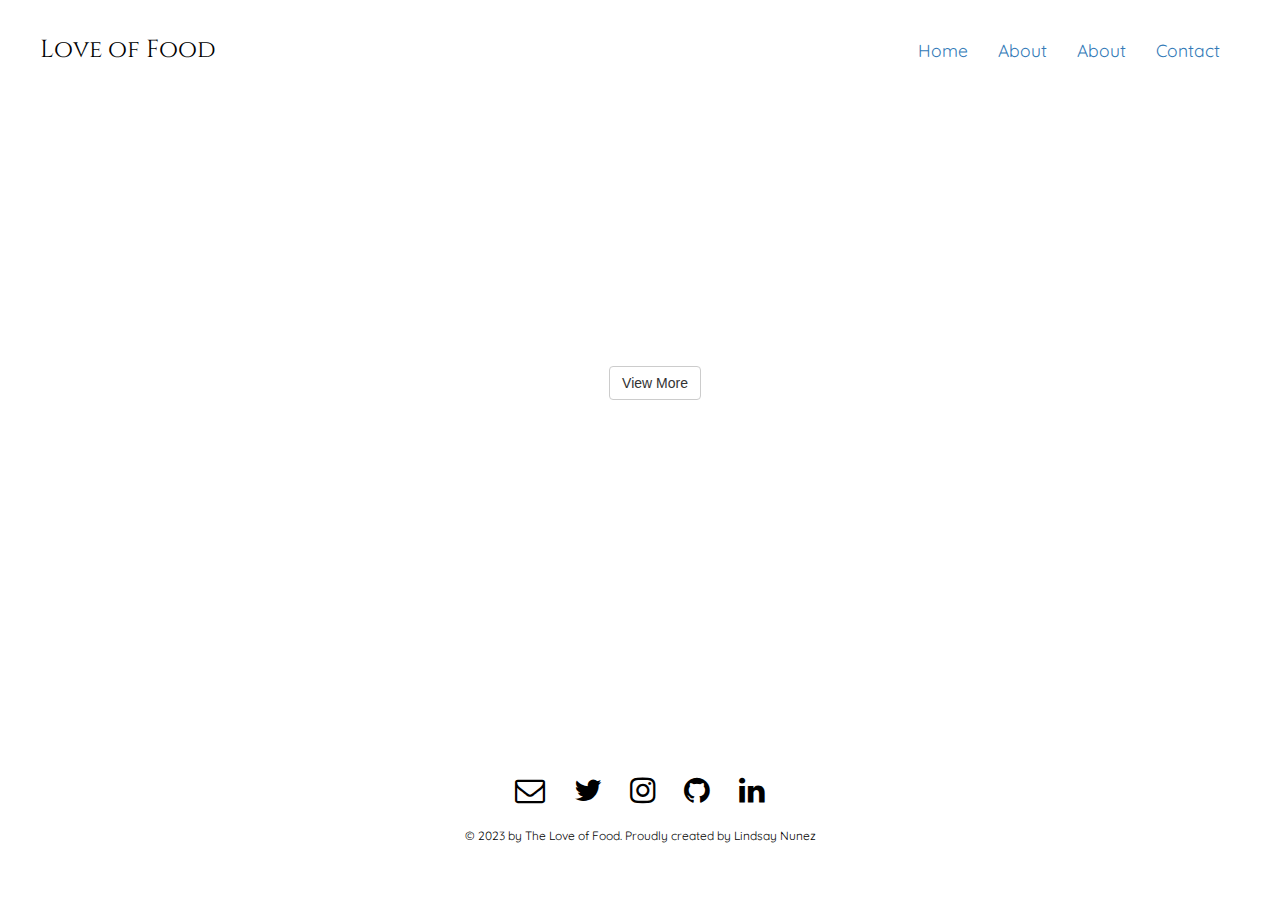
<file: index.html>
<!DOCTYPE html>
<html>
<head>
  <meta charset = "utf-8">
  <meta name="viewport" content="width=device-width, initial-scale=1">
  <title>Baked Portfolio - Lindsay Nunez</title>

  <!-- <link href="https://maxcdn.bootstrapcdn.com/bootstrap/4.0.0-beta/css/bootstrap.min.css" rel="stylesheet" integrity="sha384-/Y6pD6FV/Vv2HJnA6t+vslU6fwYXjCFtcEpHbNJ0lyAFsXTsjBbfaDjzALeQsN6M" crossorigin="anonymous"> -->

  <link rel="stylesheet" href="https://maxcdn.bootstrapcdn.com/bootstrap/3.3.7/css/bootstrap.min.css">

  <link rel="stylesheet" type="text/css" href="style.css">

  <link rel="stylesheet" type="text/css" href="https://maxcdn.bootstrapcdn.com/font-awesome/4.4.0/css/font-awesome.min.css">

  <link href="https://fonts.googleapis.com/css?family=Cinzel|Quicksand" rel="stylesheet">

</head>
<body class="container">
<nav class="navbar navbar-expand-lg navbar-fixed-top navbarstyle">
  <div class="navbar-header">
    <a class="navbar-brand nav-brand" href="index.html">Love of Food</a>
    <button type="button" class="navbar-toggle" data-toggle="collapse" data-target=".navbar-collapse">
      <span class="icon-bar"></span>
      <span class="icon-bar"></span>
      <span class="icon-bar"></span>
    </button>
  </div>
  <div class="navbar-collapse collapse">
    <ul class="nav navbar-nav navul nav-link navbar-right">
      <li><a href="index.html">Home</a></li>
      <li class="active"><a href="portfolioMain.html">About</a></li>
      <li><a href="about.html">About</a></li>
      <li><a href="contact.html">Contact</a></li>
    </ul>
    </div>
  </div>
</nav>


<!-- MAIN CONTENT -->
  <div class="mainpage container text-center">
     <div class = "infoHeadings"><h1>The Art of Food</h1>
     <h2>Photography</h2>
    <a class="btn btn-large btn-default btn-responsive" href="portfolioMain.html">View More</a>
  </div>
  </div>

<!-- FOOTER -->

 <div class="footer">

        <a href="mailto:someone@example.com?Subject=Hello%20" target="_top"><i class="fa fa-envelope-o" aria-hidden="true"></i></a>

          <a href="https://mobile.twitter.com/lindsayanunez" target="_blank"><i class="fa fa-twitter" aria-hidden="true"></i></a>

          <a href="https://www.instagram.com/lindsayanunez/?hl=en" target="_blank"><i class="fa fa-instagram" aria-hidden="true"></i></a>

          <a href="https://github.com/lindsayanunez" target="_blank"><i class="fa fa-github" aria-hidden="true"></i></a>

          <a href="https://www.linkedin.com/in/lindsay-nunez-89122727/" target="_blank"><i class="fa fa-linkedin" aria-hidden="true"></i></a>

    <p>© 2023 by The Love of Food. Proudly created by Lindsay Nunez</p>
  </div>


</body>


<script src="https://ajax.googleapis.com/ajax/libs/jquery/3.2.1/jquery.min.js"></script>
<script src="https://maxcdn.bootstrapcdn.com/bootstrap/3.3.7/js/bootstrap.min.js"></script>

</html>
</file>
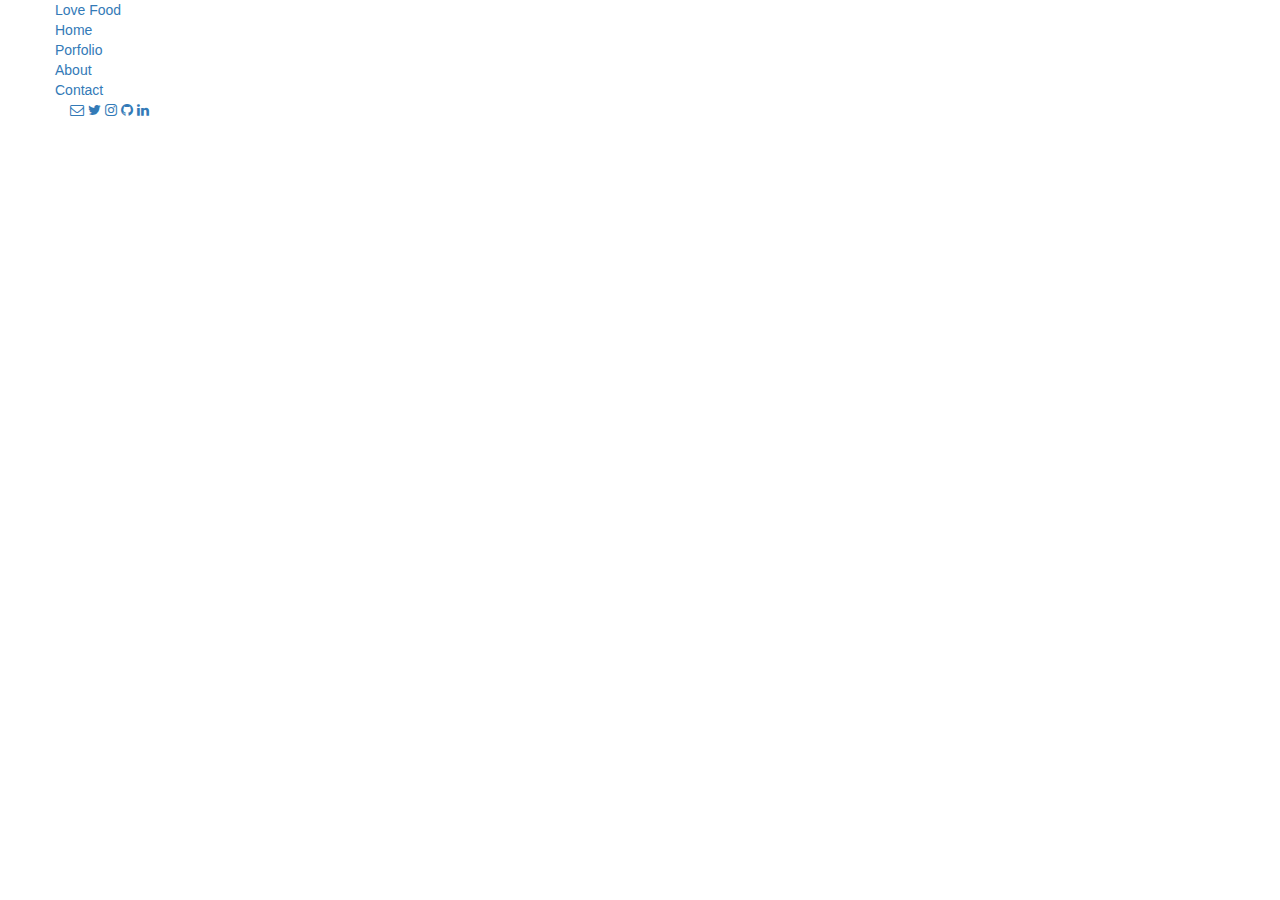
<file: about.html>
<!DOCTYPE html>
<html>
<head>
  <meta charset = "utf-8">
   <meta name="viewport" content="width=device-width, initial-scale=1">
  <title>About - Lindsay Nunez</title>
  <link href="https://maxcdn.bootstrapcdn.com/bootstrap/4.0.0-beta/css/bootstrap.min.css" rel="stylesheet" integrity="sha384-/Y6pD6FV/Vv2HJnA6t+vslU6fwYXjCFtcEpHbNJ0lyAFsXTsjBbfaDjzALeQsN6M" crossorigin="anonymous">

  <link rel="stylesheet" href="https://maxcdn.bootstrapcdn.com/bootstrap/3.3.7/css/bootstrap.min.css"

  <link rel="stylesheet" type="text/css" href="style.css">

  <link rel="stylesheet" type="text/css" href="https://maxcdn.bootstrapcdn.com/font-awesome/4.4.0/css/font-awesome.min.css">


<script src="https://ajax.googleapis.com/ajax/libs/jquery/3.2.1/jquery.min.js"></script>
<script src="https://maxcdn.bootstrapcdn.com/bootstrap/3.3.7/js/bootstrap.min.js"></script>

</head>
<body class= "container">
  <div id="nav">
      <div class="row">
        <div class="col-med-4" id="logo">
          <a href="index.html">Love Food</a>
        </div>

        <div class="col-med-2" id="nav-home">
          <a href="index.html">Home</a>
        </div>

        <div class="col-med-2" id="nav-portfolio">
          <a href="portfolioMain.html">Porfolio</a>
        </div>

        <div class="col-med-2" id="nav-about">
          <a href="about.html">About</a>
        </div>

        <div class="col-med-2" id="nav-contact">
          <a href="contact.html">Contact</a>
        </div>
      </div>

  </div>

 <div id="footer">
    <div class="row">
      <div class="col-md-12">
        <a href="mailto:someone@example.com?Subject=Hello%20" target="_top"><i class="fa fa-envelope-o" aria-hidden="true"></i></a>
          <a href="https://mobile.twitter.com/lindsayanunez" target="_blank"><i class="fa fa-twitter" aria-hidden="true"></i></a>
          <a href="https://www.instagram.com/lindsayanunez/?hl=en" target="_blank"><i class="fa fa-instagram" aria-hidden="true"></i></a>
          <a href="https://github.com/lindsayanunez" target="_blank"><i class="fa fa-github" aria-hidden="true"></i></a>
          <a href="https://www.linkedin.com/in/lindsay-nunez-89122727/" target="_blank"><i class="fa fa-linkedin" aria-hidden="true"></i></a>
      </div>
    </div>
  </div>
</body>
</html>
</file>
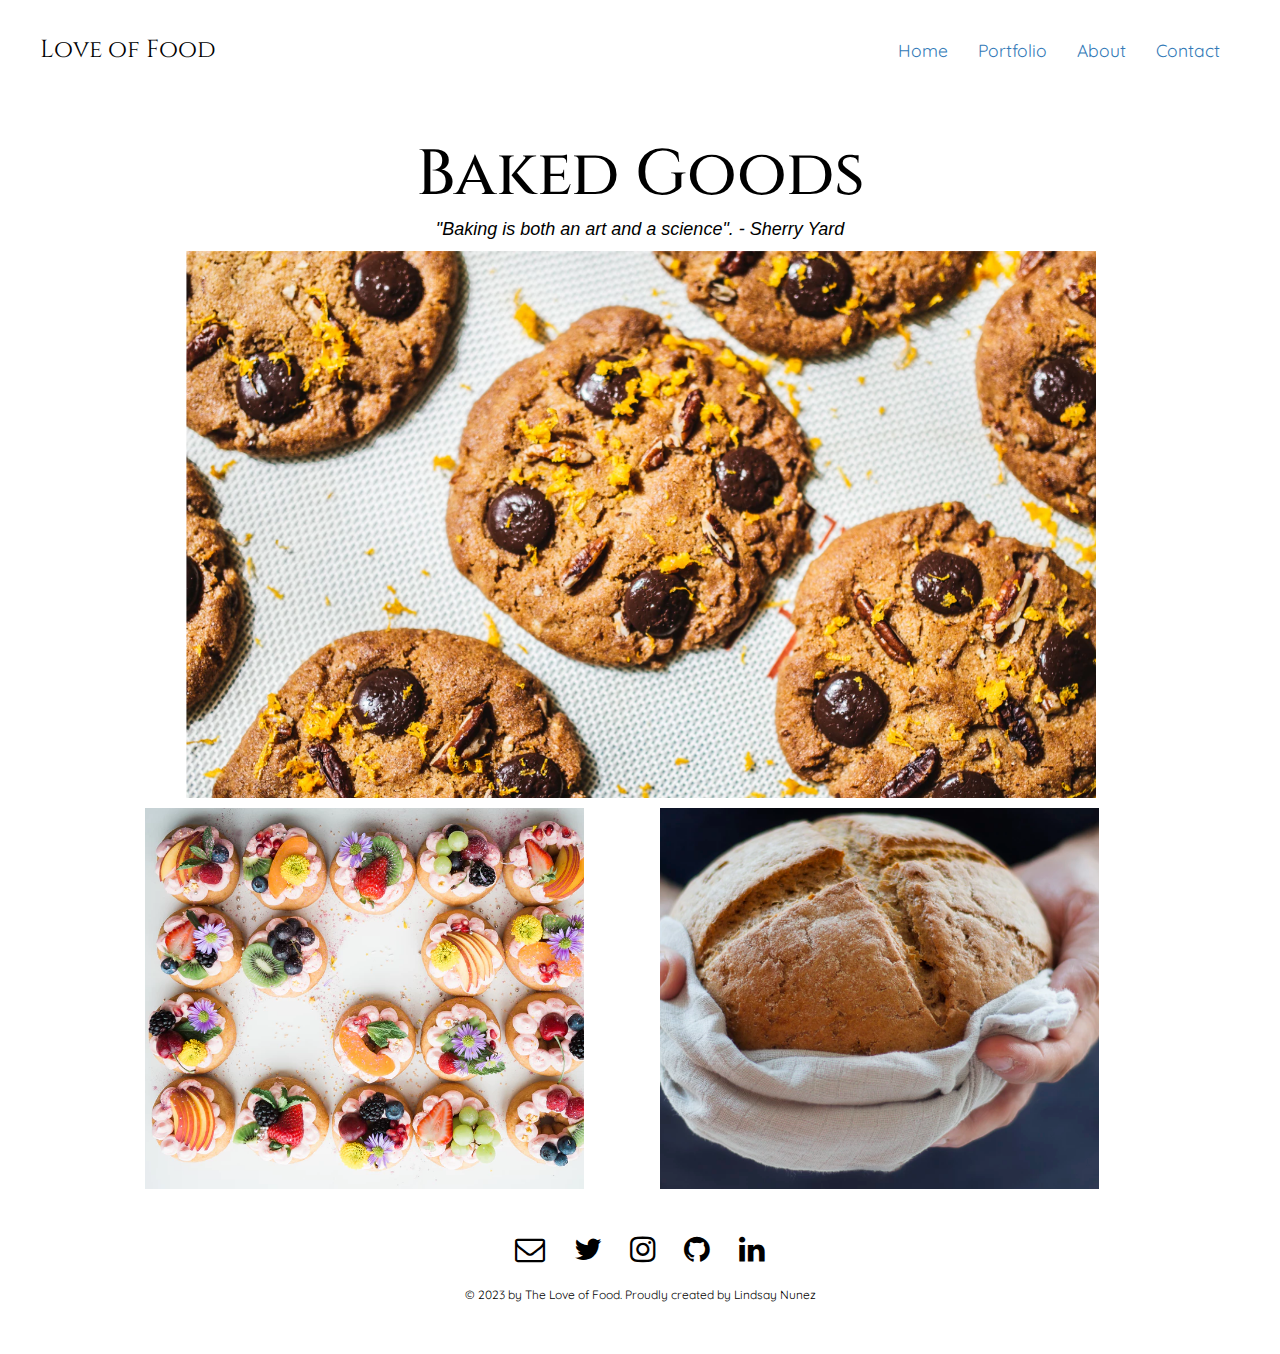
<file: baked-goods.html>
<!DOCTYPE html>
<html>
<head>
  <meta charset = "utf-8">
  <meta name="viewport" content="width=device-width, initial-scale=1">
  <title>Baked Portfolio - Lindsay Nunez</title>

  <!-- <link href="https://maxcdn.bootstrapcdn.com/bootstrap/4.0.0-beta/css/bootstrap.min.css" rel="stylesheet" integrity="sha384-/Y6pD6FV/Vv2HJnA6t+vslU6fwYXjCFtcEpHbNJ0lyAFsXTsjBbfaDjzALeQsN6M" crossorigin="anonymous"> -->

  <link rel="stylesheet" href="https://maxcdn.bootstrapcdn.com/bootstrap/3.3.7/css/bootstrap.min.css">

  <link rel="stylesheet" type="text/css" href="style.css">

  <link rel="stylesheet" type="text/css" href="https://maxcdn.bootstrapcdn.com/font-awesome/4.4.0/css/font-awesome.min.css">

  <link href="https://fonts.googleapis.com/css?family=Cinzel|Quicksand" rel="stylesheet">
</head>

<body class="container">
<nav class="navbar navbar-fixed-top navbarstyle">
  <div class="navbar-header">
    <a class="navbar-brand nav-brand" href="index.html">Love of Food</a>
    <button type="button" class="navbar-toggle" data-toggle="collapse" data-target=".navbar-collapse">
      <span class="icon-bar"></span>
      <span class="icon-bar"></span>
      <span class="icon-bar"></span>
    </button>
  </div>
  <div class="navbar-collapse collapse">
    <ul class="nav navbar-nav navul nav-link navbar-right">
      <li><a href="index.html">Home</a></li>
      <li class="active"><a href="portfolioMain.html">Portfolio</a></li>
      <li><a href="about.html">About</a></li>
      <li><a href="contact.html">Contact</a></li>
    </ul>
    </div>
  </div>
</nav>


<!-- MAIN CONTENT -->
  <header>
    <h1>Baked Goods</h1>
   <h4><em>"Baking is both an art and a science". - Sherry Yard</em></h4>
    </header>

 <div class="foodpicpage">
   <div class="row">
    <div class="col-md-12">
     <img src="images/bakedgood1.png" alt="Cookies" class="foodpicBig img-responsive">
     </div>
   </div>

   <div class="row">
      <div class="col-xs-6">
     <img src="images/bakedgood2.png" alt= "Tartes" class="foodpicSmall foodpicRight img-responsive">
     </div>

     <div class="col-xs-6">
       <img src="images/bakedgood3.png" alt= "Bread" class="foodpicSmall foodpicLeft img-responsive">
     </div>

   </div>

 </div>




<!-- FOOTER -->

 <div class="footer">

        <a href="mailto:someone@example.com?Subject=Hello%20" target="_top"><i class="fa fa-envelope-o" aria-hidden="true"></i></a>

          <a href="https://mobile.twitter.com/lindsayanunez" target="_blank"><i class="fa fa-twitter" aria-hidden="true"></i></a>

          <a href="https://www.instagram.com/lindsayanunez/?hl=en" target="_blank"><i class="fa fa-instagram" aria-hidden="true"></i></a>

          <a href="https://github.com/lindsayanunez" target="_blank"><i class="fa fa-github" aria-hidden="true"></i></a>

          <a href="https://www.linkedin.com/in/lindsay-nunez-89122727/" target="_blank"><i class="fa fa-linkedin" aria-hidden="true"></i></a>

    <p>© 2023 by The Love of Food. Proudly created by Lindsay Nunez</p>
  </div>


</body>


<script src="https://ajax.googleapis.com/ajax/libs/jquery/3.2.1/jquery.min.js"></script>
<script src="https://maxcdn.bootstrapcdn.com/bootstrap/3.3.7/js/bootstrap.min.js"></script>

</html>
</file>
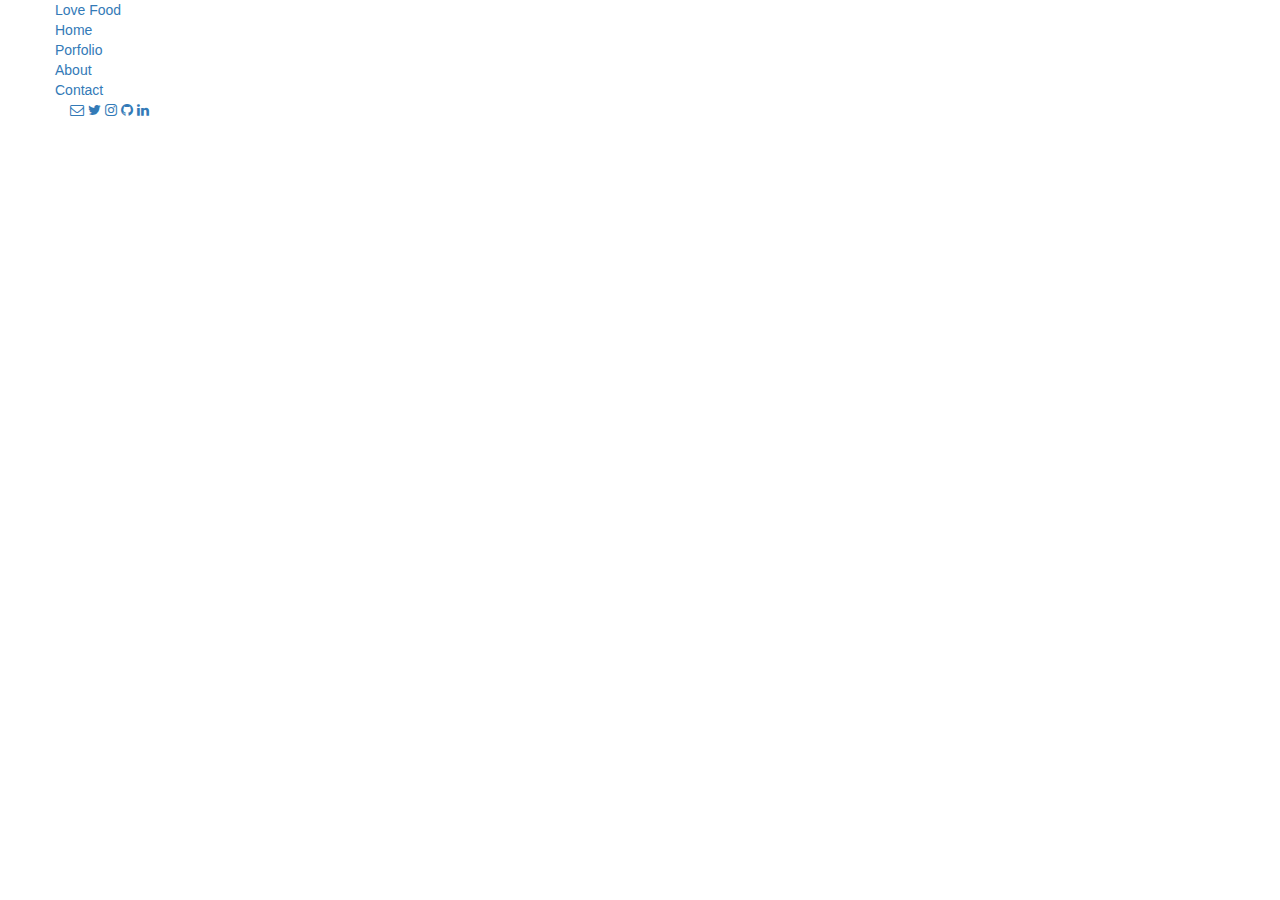
<file: contact.html>
<!DOCTYPE html>
<html>
<head>
  <meta charset = "utf-8">
   <meta name="viewport" content="width=device-width, initial-scale=1">
  <title>Contact - Lindsay Nunez</title>
  <link href="https://maxcdn.bootstrapcdn.com/bootstrap/4.0.0-beta/css/bootstrap.min.css" rel="stylesheet" integrity="sha384-/Y6pD6FV/Vv2HJnA6t+vslU6fwYXjCFtcEpHbNJ0lyAFsXTsjBbfaDjzALeQsN6M" crossorigin="anonymous">

  <link rel="stylesheet" href="https://maxcdn.bootstrapcdn.com/bootstrap/3.3.7/css/bootstrap.min.css"

  <link rel="stylesheet" type="text/css" href="style.css">

  <link rel="stylesheet" type="text/css" href="https://maxcdn.bootstrapcdn.com/font-awesome/4.4.0/css/font-awesome.min.css">


<script src="https://ajax.googleapis.com/ajax/libs/jquery/3.2.1/jquery.min.js"></script>
<script src="https://maxcdn.bootstrapcdn.com/bootstrap/3.3.7/js/bootstrap.min.js"></script>

</head>
<body class="container">

  <div id="nav">
      <div class="row">
        <div class="col-med-4" id="logo">
          <a href="index.html">Love Food</a>
        </div>

        <div class="col-med-2" id="nav-home">
          <a href="index.html">Home</a>
        </div>

        <div class="col-med-2" id="nav-portfolio">
          <a href="portfolioMain.html">Porfolio</a>
        </div>

        <div class="col-med-2" id="nav-about">
          <a href="about.html">About</a>
        </div>

        <div class="col-med-2" id="nav-contact">
          <a href="contact.html">Contact</a>
        </div>
      </div>

  </div>

  <div id="main-page">

  </div>

  <div id="footer">
    <div class="row">
      <div class="col-md-12">
        <a href="mailto:someone@example.com?Subject=Hello%20" target="_top"><i class="fa fa-envelope-o" aria-hidden="true"></i></a>
          <a href="https://mobile.twitter.com/lindsayanunez" target="_blank"><i class="fa fa-twitter" aria-hidden="true"></i></a>
          <a href="https://www.instagram.com/lindsayanunez/?hl=en" target="_blank"><i class="fa fa-instagram" aria-hidden="true"></i></a>
          <a href="https://github.com/lindsayanunez" target="_blank"><i class="fa fa-github" aria-hidden="true"></i></a>
          <a href="https://www.linkedin.com/in/lindsay-nunez-89122727/" target="_blank"><i class="fa fa-linkedin" aria-hidden="true"></i></a>
      </div>
    </div>

  </div>

</body>
</html>
</file>
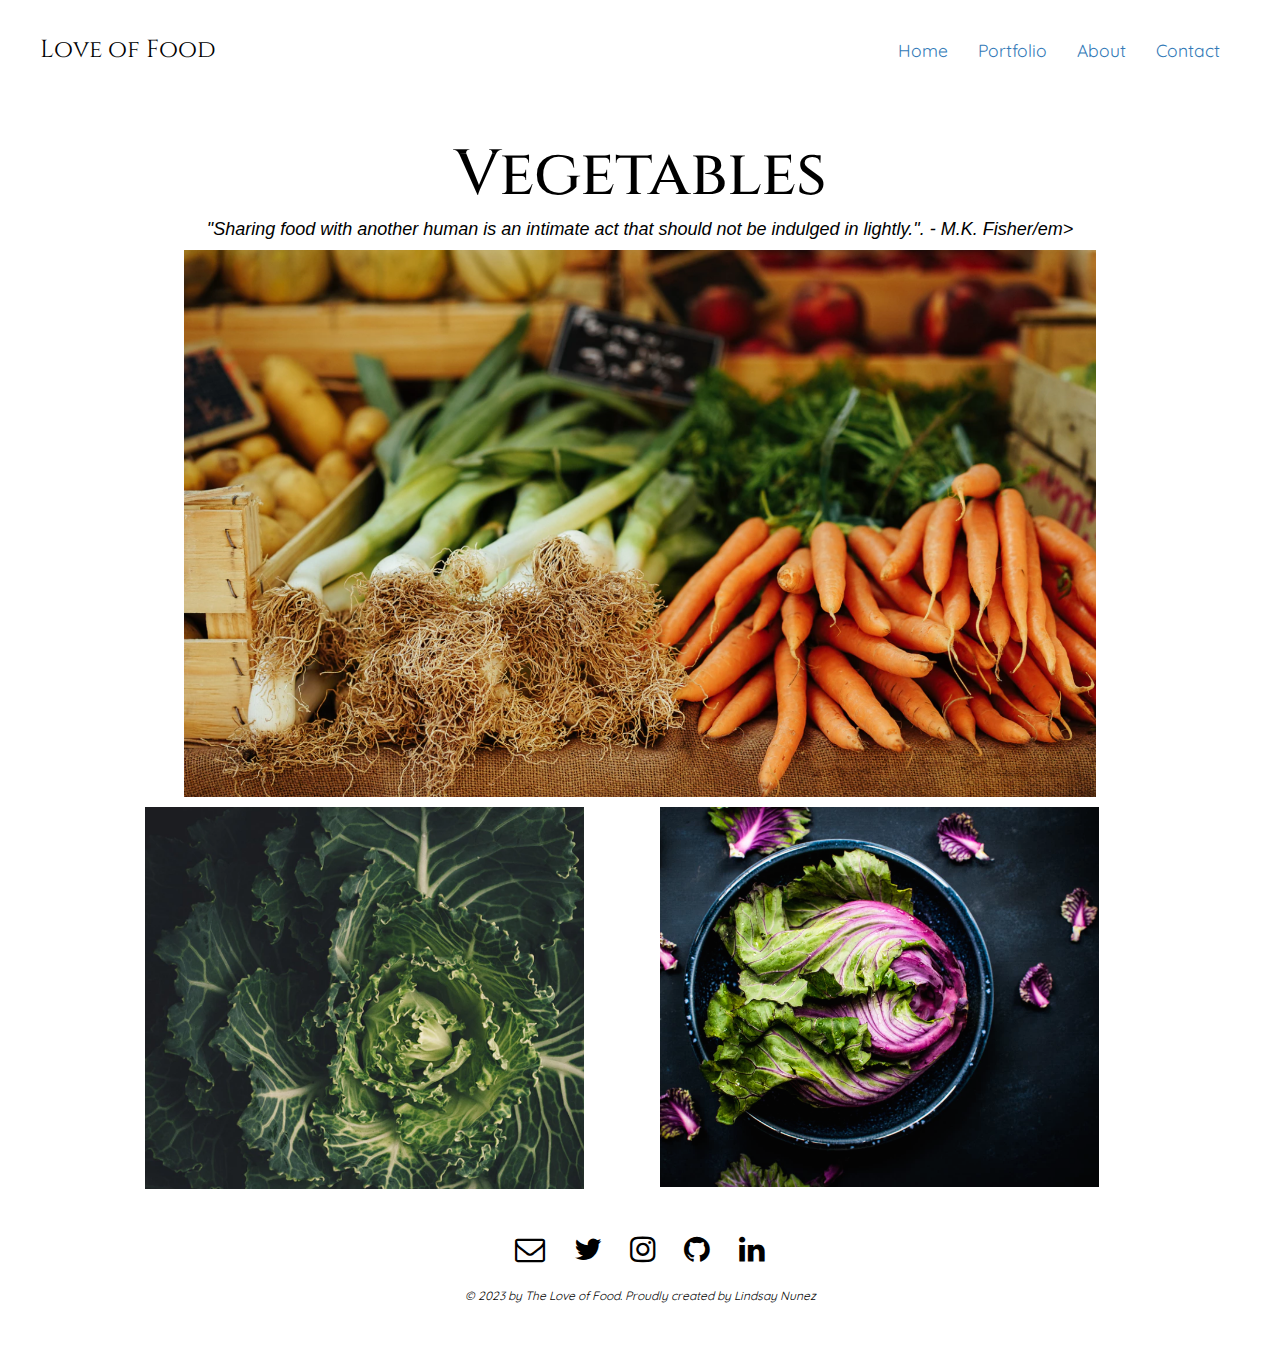
<file: main-courses.html>
<!DOCTYPE html>
<html>
<head>
  <meta charset = "utf-8">
  <meta name="viewport" content="width=device-width, initial-scale=1">
  <title>Vegetables Portfolio - Lindsay Nunez</title>

  <!-- <link href="https://maxcdn.bootstrapcdn.com/bootstrap/4.0.0-beta/css/bootstrap.min.css" rel="stylesheet" integrity="sha384-/Y6pD6FV/Vv2HJnA6t+vslU6fwYXjCFtcEpHbNJ0lyAFsXTsjBbfaDjzALeQsN6M" crossorigin="anonymous"> -->

  <link rel="stylesheet" href="https://maxcdn.bootstrapcdn.com/bootstrap/3.3.7/css/bootstrap.min.css">

  <link rel="stylesheet" type="text/css" href="style.css">

  <link rel="stylesheet" type="text/css" href="https://maxcdn.bootstrapcdn.com/font-awesome/4.4.0/css/font-awesome.min.css">

  <link href="https://fonts.googleapis.com/css?family=Cinzel|Quicksand" rel="stylesheet">
</head>

<body class="container">
<nav class="navbar navbar-fixed-top navbarstyle">
  <div class="navbar-header">
    <a class="navbar-brand nav-brand" href="index.html">Love of Food</a>
    <button type="button" class="navbar-toggle" data-toggle="collapse" data-target=".navbar-collapse">
      <span class="icon-bar"></span>
      <span class="icon-bar"></span>
      <span class="icon-bar"></span>
    </button>
  </div>
  <div class="navbar-collapse collapse">
    <ul class="nav navbar-nav navul nav-link navbar-right">
      <li><a href="index.html">Home</a></li>
      <li class="active"><a href="portfolioMain.html">Portfolio</a></li>
      <li><a href="about.html">About</a></li>
      <li><a href="contact.html">Contact</a></li>
    </ul>
    </div>
  </div>
</nav>


<!-- MAIN CONTENT -->
  <header>
    <h1>Vegetables</h1>
   <h4><em>"Sharing food with another human is an intimate act that should not be indulged in lightly.". - M.K. Fisher/em></h4>
    </header>

 <div class="foodpicpage">
   <div class="row">
    <div class="col-md-12">
     <img src="images/vegetable1.png" alt="Carrots and Leeks" class="foodpicBig img-responsive">
     </div>
   </div>

   <div class="row">
      <div class="col-xs-6">
     <img src="images/vegetable2.png" alt= "Cabbage" class="foodpicSmall foodpicRight img-responsive">
     </div>

     <div class="col-xs-6">
       <img src="images/vegetable3.png" alt= "Lettuce" class="foodpicSmall foodpicLeft img-responsive">
     </div>

   </div>

 </div>




<!-- FOOTER -->

 <div class="footer">

        <a href="mailto:someone@example.com?Subject=Hello%20" target="_top"><i class="fa fa-envelope-o" aria-hidden="true"></i></a>

          <a href="https://mobile.twitter.com/lindsayanunez" target="_blank"><i class="fa fa-twitter" aria-hidden="true"></i></a>

          <a href="https://www.instagram.com/lindsayanunez/?hl=en" target="_blank"><i class="fa fa-instagram" aria-hidden="true"></i></a>

          <a href="https://github.com/lindsayanunez" target="_blank"><i class="fa fa-github" aria-hidden="true"></i></a>

          <a href="https://www.linkedin.com/in/lindsay-nunez-89122727/" target="_blank"><i class="fa fa-linkedin" aria-hidden="true"></i></a>

    <p>© 2023 by The Love of Food. Proudly created by Lindsay Nunez</p>
  </div>


</body>


<script src="https://ajax.googleapis.com/ajax/libs/jquery/3.2.1/jquery.min.js"></script>
<script src="https://maxcdn.bootstrapcdn.com/bootstrap/3.3.7/js/bootstrap.min.js"></script>

</html>
</file>
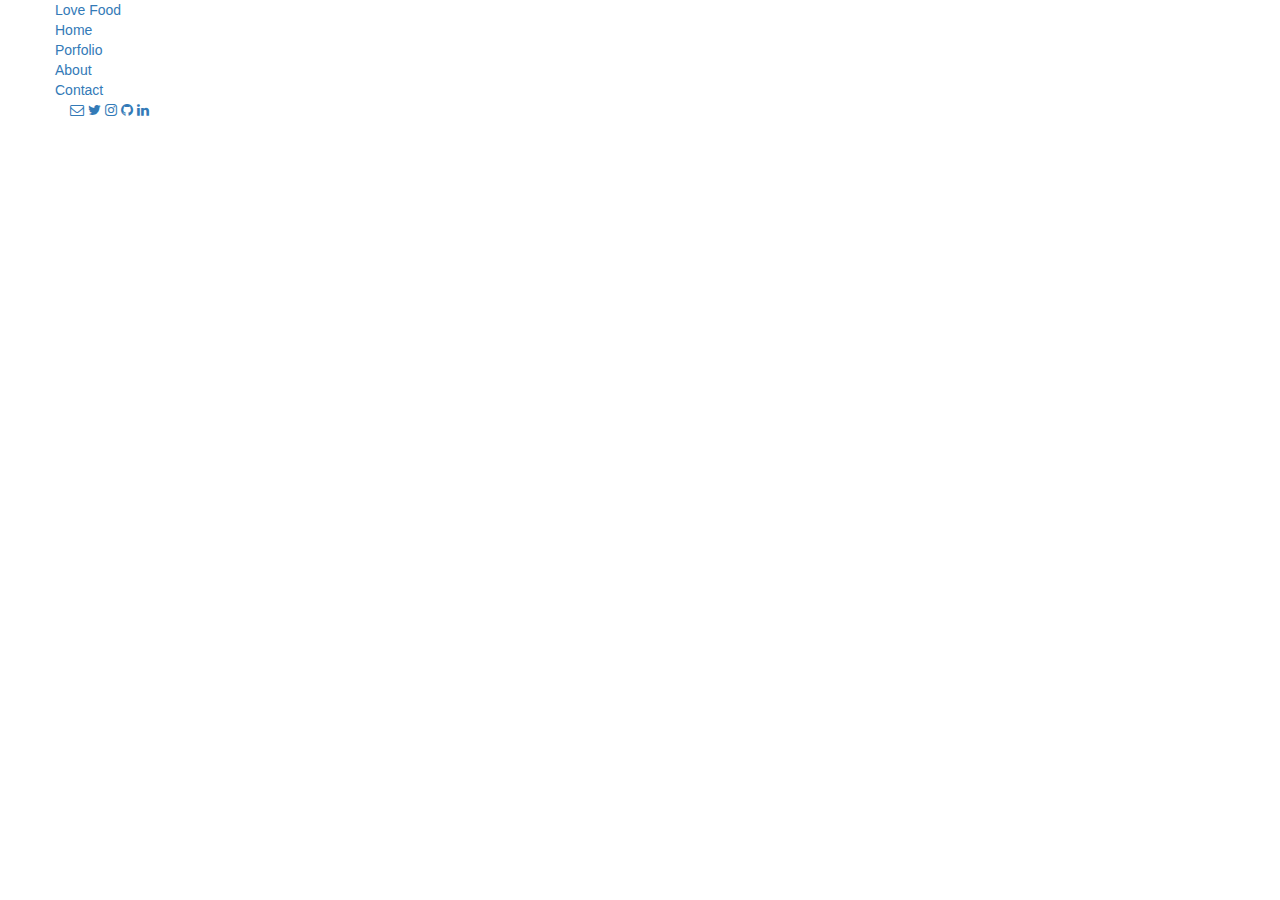
<file: portfolioMain.html>
<!DOCTYPE html>
<html>
<head>
  <meta charset = "utf-8">
   <meta name="viewport" content="width=device-width, initial-scale=1">
  <title>Main Food Portfolio - Lindsay Nunez</title>
  <link href="https://maxcdn.bootstrapcdn.com/bootstrap/4.0.0-beta/css/bootstrap.min.css" rel="stylesheet" integrity="sha384-/Y6pD6FV/Vv2HJnA6t+vslU6fwYXjCFtcEpHbNJ0lyAFsXTsjBbfaDjzALeQsN6M" crossorigin="anonymous">

  <link rel="stylesheet" href="https://maxcdn.bootstrapcdn.com/bootstrap/3.3.7/css/bootstrap.min.css">

  <link rel="stylesheet" type="text/css" href="style.css">

  <link rel="stylesheet" type="text/css" href="https://maxcdn.bootstrapcdn.com/font-awesome/4.4.0/css/font-awesome.min.css">


<script src="https://ajax.googleapis.com/ajax/libs/jquery/3.2.1/jquery.min.js"></script>
<script src="https://maxcdn.bootstrapcdn.com/bootstrap/3.3.7/js/bootstrap.min.js"></script>

</head>
<body class="container">
    <div id="nav">
      <div class="row">
        <div class="col-med-4" id="logo">
          <a href="index.html">Love Food</a>
        </div>

        <div class="col-med-2" id="nav-home">
          <a href="index.html">Home</a>
        </div>

        <div class="col-med-2" id="nav-portfolio">
          <a href="portfolioMain.html">Porfolio</a>
        </div>

        <div class="col-med-2" id="nav-about">
          <a href="about.html">About</a>
        </div>

        <div class="col-med-2" id="nav-contact">
          <a href="contact.html">Contact</a>
        </div>
      </div>

  </div>

 <div id="footer">
    <div class="row">
      <div class="col-md-12">
        <a href="mailto:someone@example.com?Subject=Hello%20" target="_top"><i class="fa fa-envelope-o" aria-hidden="true"></i></a>
          <a href="https://mobile.twitter.com/lindsayanunez" target="_blank"><i class="fa fa-twitter" aria-hidden="true"></i></a>
          <a href="https://www.instagram.com/lindsayanunez/?hl=en" target="_blank"><i class="fa fa-instagram" aria-hidden="true"></i></a>
          <a href="https://github.com/lindsayanunez" target="_blank"><i class="fa fa-github" aria-hidden="true"></i></a>
          <a href="https://www.linkedin.com/in/lindsay-nunez-89122727/" target="_blank"><i class="fa fa-linkedin" aria-hidden="true"></i></a>
      </div>
    </div>
  </div>

</body>
</html>
</file>
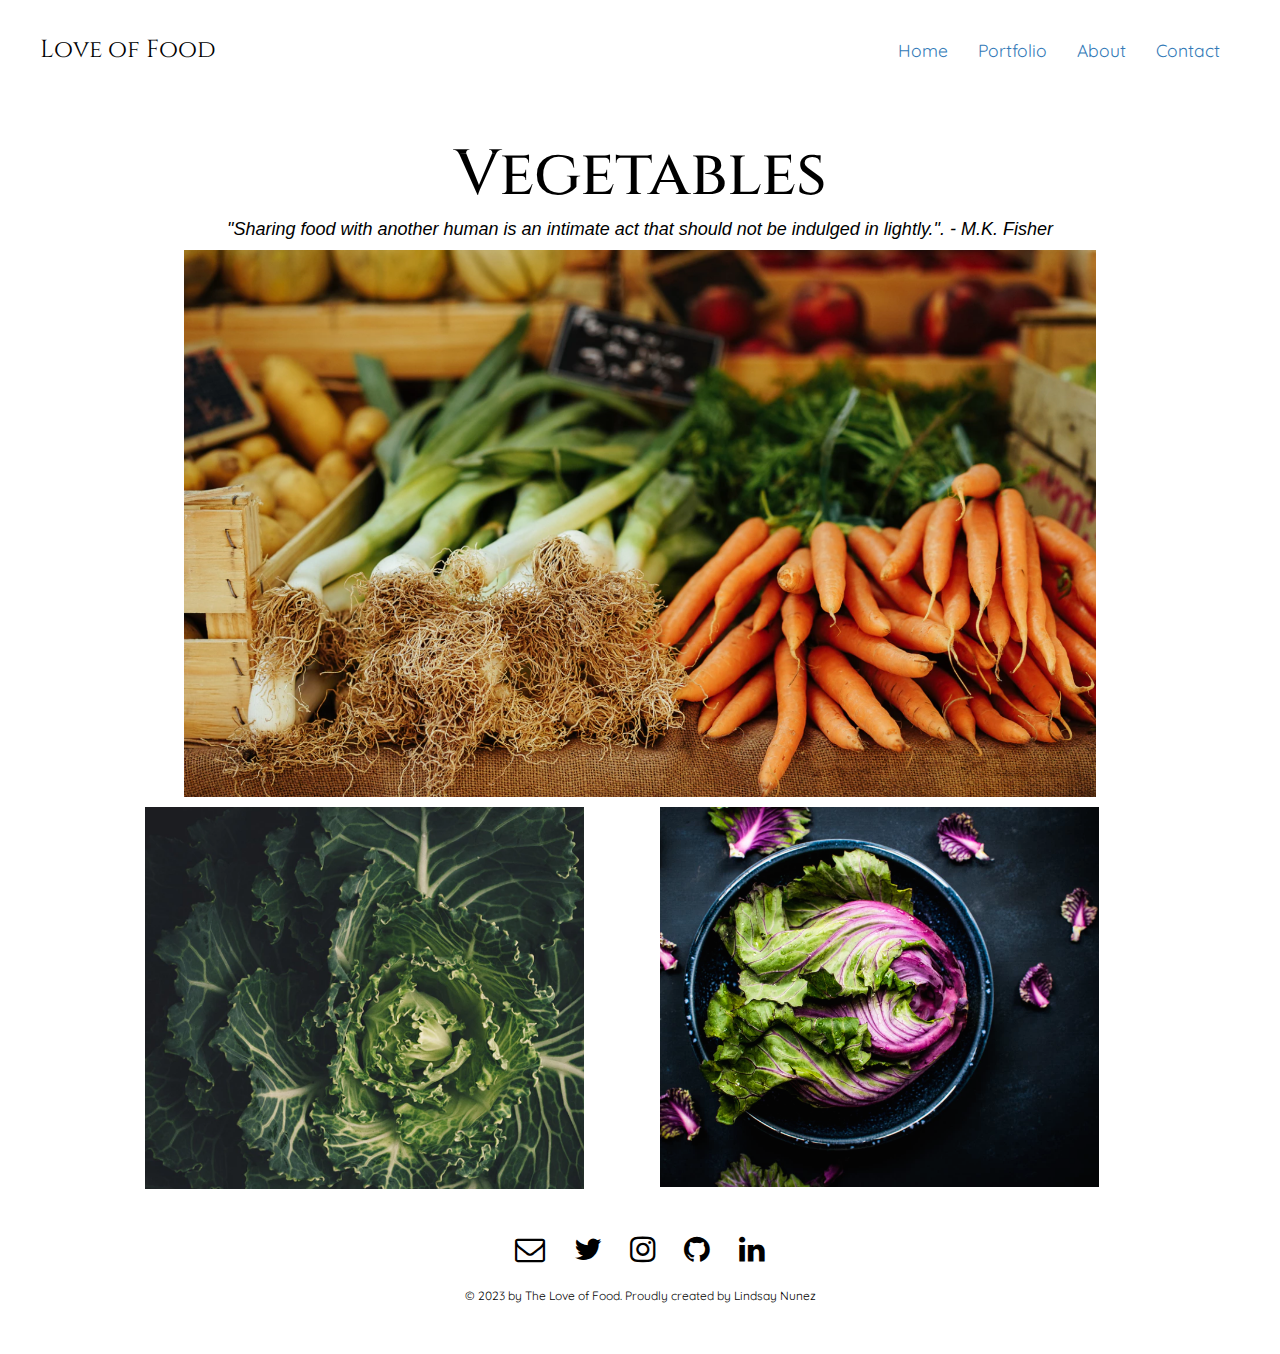
<file: vegetables.html>
<!DOCTYPE html>
<html>
<head>
  <meta charset = "utf-8">
  <meta name="viewport" content="width=device-width, initial-scale=1">
  <title>Vegetables Portfolio - Lindsay Nunez</title>

  <!-- <link href="https://maxcdn.bootstrapcdn.com/bootstrap/4.0.0-beta/css/bootstrap.min.css" rel="stylesheet" integrity="sha384-/Y6pD6FV/Vv2HJnA6t+vslU6fwYXjCFtcEpHbNJ0lyAFsXTsjBbfaDjzALeQsN6M" crossorigin="anonymous"> -->

  <link rel="stylesheet" href="https://maxcdn.bootstrapcdn.com/bootstrap/3.3.7/css/bootstrap.min.css">

  <link rel="stylesheet" type="text/css" href="style.css">

  <link rel="stylesheet" type="text/css" href="https://maxcdn.bootstrapcdn.com/font-awesome/4.4.0/css/font-awesome.min.css">

  <link href="https://fonts.googleapis.com/css?family=Cinzel|Quicksand" rel="stylesheet">
</head>

<body class="container">
<nav class="navbar navbar-fixed-top navbarstyle">
  <div class="navbar-header">
    <a class="navbar-brand nav-brand" href="index.html">Love of Food</a>
    <button type="button" class="navbar-toggle" data-toggle="collapse" data-target=".navbar-collapse">
      <span class="icon-bar"></span>
      <span class="icon-bar"></span>
      <span class="icon-bar"></span>
    </button>
  </div>
  <div class="navbar-collapse collapse">
    <ul class="nav navbar-nav navul nav-link navbar-right">
      <li><a href="index.html">Home</a></li>
      <li class="active"><a href="portfolioMain.html">Portfolio</a></li>
      <li><a href="about.html">About</a></li>
      <li><a href="contact.html">Contact</a></li>
    </ul>
    </div>
  </div>
</nav>


<!-- MAIN CONTENT -->
  <header>
    <h1>Vegetables</h1>
   <h4><em>"Sharing food with another human is an intimate act that should not be indulged in lightly.". - M.K. Fisher</em></h4>
    </header>

 <div class="foodpicpage">
   <div class="row">
    <div class="col-md-12">
     <img src="images/vegetable1.png" alt="Carrots and Leeks" class="foodpicBig img-responsive">
     </div>
   </div>

   <div class="row">
      <div class="col-xs-6">
     <img src="images/vegetable2.png" alt= "Cabbage" class="foodpicSmall foodpicRight img-responsive">
     </div>

     <div class="col-xs-6">
       <img src="images/vegetable3.png" alt= "Lettuce" class="foodpicSmall foodpicLeft img-responsive">
     </div>

   </div>

 </div>




<!-- FOOTER -->

 <div class="footer">

        <a href="mailto:someone@example.com?Subject=Hello%20" target="_top"><i class="fa fa-envelope-o" aria-hidden="true"></i></a>

          <a href="https://mobile.twitter.com/lindsayanunez" target="_blank"><i class="fa fa-twitter" aria-hidden="true"></i></a>

          <a href="https://www.instagram.com/lindsayanunez/?hl=en" target="_blank"><i class="fa fa-instagram" aria-hidden="true"></i></a>

          <a href="https://github.com/lindsayanunez" target="_blank"><i class="fa fa-github" aria-hidden="true"></i></a>

          <a href="https://www.linkedin.com/in/lindsay-nunez-89122727/" target="_blank"><i class="fa fa-linkedin" aria-hidden="true"></i></a>

    <p>© 2023 by The Love of Food. Proudly created by Lindsay Nunez</p>
  </div>


</body>


<script src="https://ajax.googleapis.com/ajax/libs/jquery/3.2.1/jquery.min.js"></script>
<script src="https://maxcdn.bootstrapcdn.com/bootstrap/3.3.7/js/bootstrap.min.js"></script>

</html>
</file>
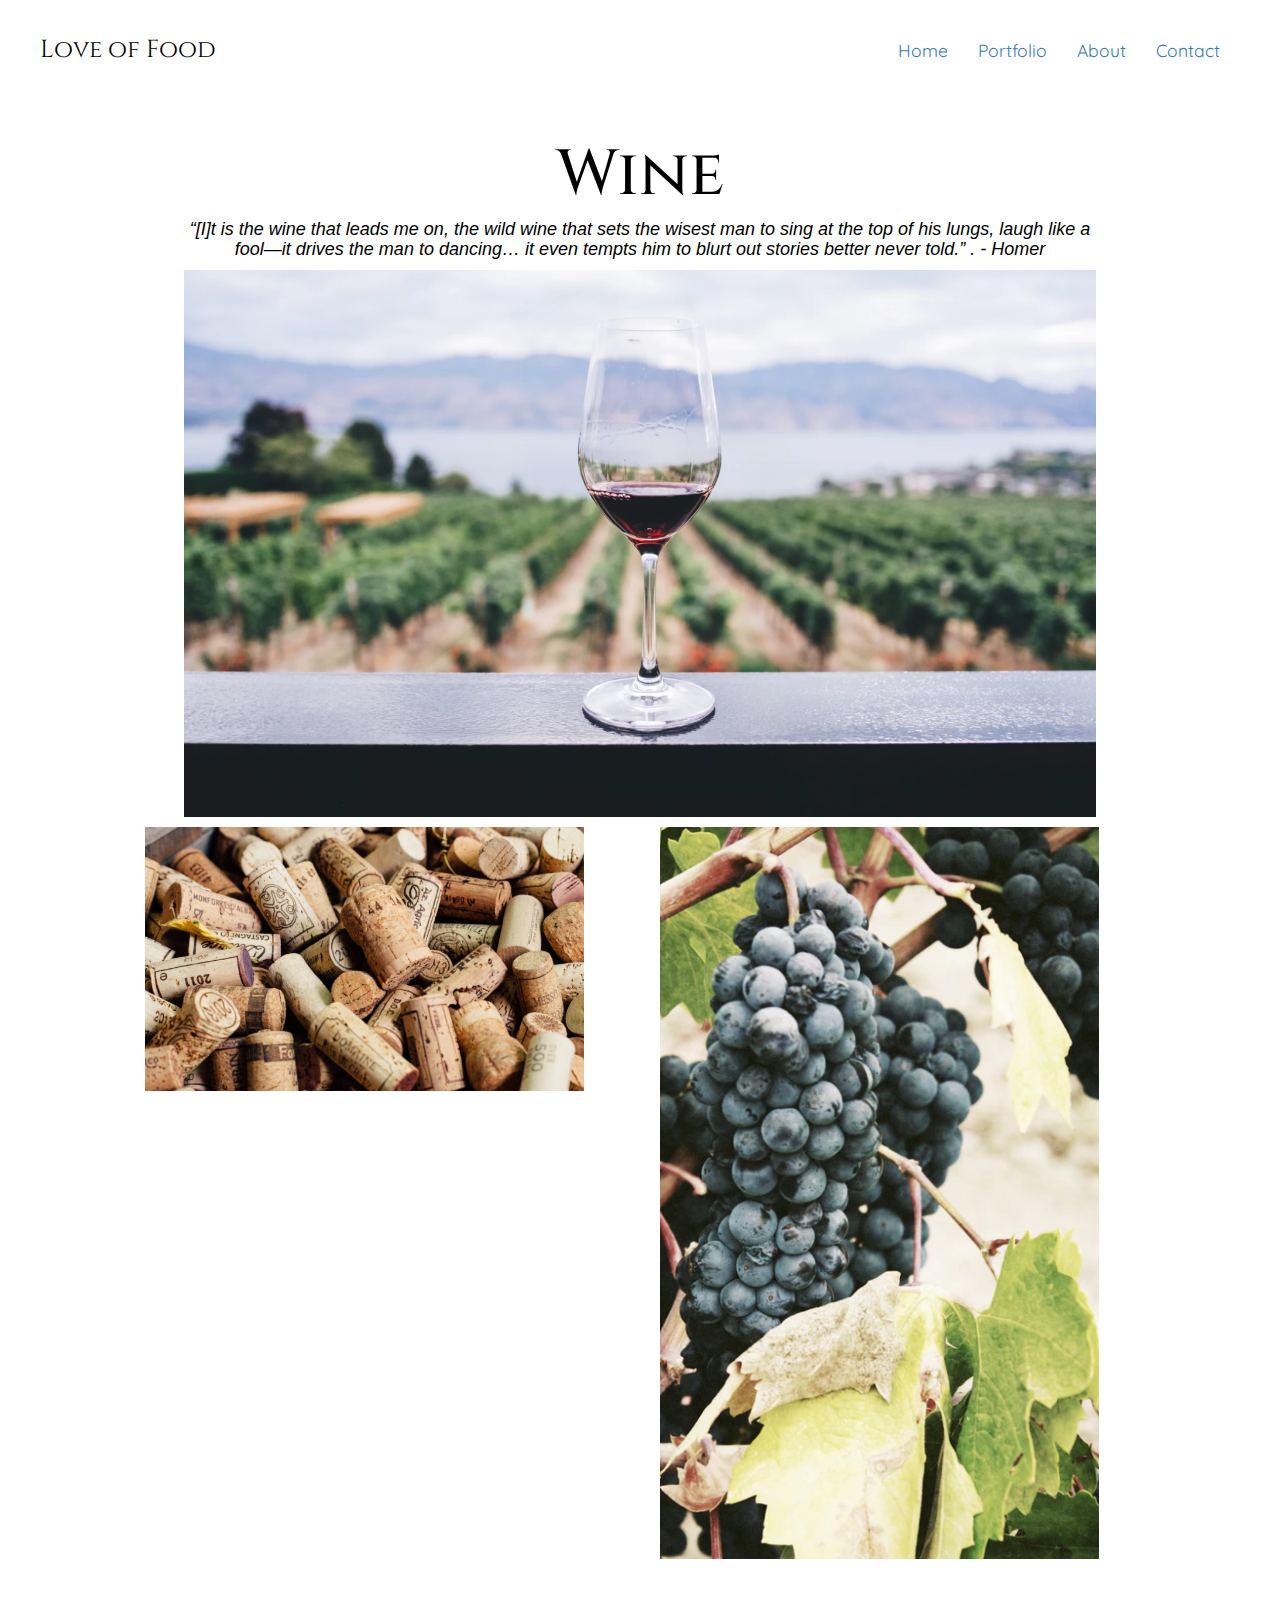
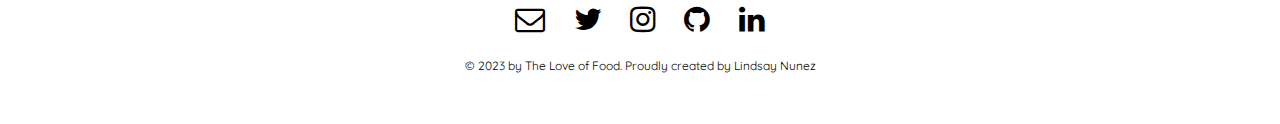
<file: wine.html>
<!DOCTYPE html>
<html>
<head>
  <meta charset = "utf-8">
  <meta name="viewport" content="width=device-width, initial-scale=1">
  <title>Wine Portfolio - Lindsay Nunez</title>

  <!-- <link href="https://maxcdn.bootstrapcdn.com/bootstrap/4.0.0-beta/css/bootstrap.min.css" rel="stylesheet" integrity="sha384-/Y6pD6FV/Vv2HJnA6t+vslU6fwYXjCFtcEpHbNJ0lyAFsXTsjBbfaDjzALeQsN6M" crossorigin="anonymous"> -->

  <link rel="stylesheet" href="https://maxcdn.bootstrapcdn.com/bootstrap/3.3.7/css/bootstrap.min.css">

  <link rel="stylesheet" type="text/css" href="style.css">

  <link rel="stylesheet" type="text/css" href="https://maxcdn.bootstrapcdn.com/font-awesome/4.4.0/css/font-awesome.min.css">

  <link href="https://fonts.googleapis.com/css?family=Cinzel|Quicksand" rel="stylesheet">
</head>

<body class="container">
<nav class="navbar navbar-fixed-top navbarstyle">
  <div class="navbar-header">
    <a class="navbar-brand nav-brand" href="index.html">Love of Food</a>
    <button type="button" class="navbar-toggle" data-toggle="collapse" data-target=".navbar-collapse">
      <span class="icon-bar"></span>
      <span class="icon-bar"></span>
      <span class="icon-bar"></span>
    </button>
  </div>
  <div class="navbar-collapse collapse">
    <ul class="nav navbar-nav navul nav-link navbar-right">
      <li><a href="index.html">Home</a></li>
      <li class="active"><a href="portfolioMain.html">Portfolio</a></li>
      <li><a href="about.html">About</a></li>
      <li><a href="contact.html">Contact</a></li>
    </ul>
    </div>
  </div>
</nav>


<!-- MAIN CONTENT -->
  <header>
    <h1>Wine</h1>
   <h4><em>“[I]t is the wine that leads me on, the wild wine that sets the wisest man to sing at the top of his lungs, laugh like a fool—it drives the man to dancing… it even tempts him to blurt out stories better never told.” . - Homer</em></h4>
    </header>

 <div class="foodpicpage">
   <div class="row">
    <div class="col-md-12">
     <img src="images/wine1.png" alt="Cookies" class="foodpicBig img-responsive">
     </div>
   </div>

   <div class="row">
      <div class="col-xs-6">
     <img src="images/wine2.png" alt= "Tartes" class="foodpicSmall foodpicRight img-responsive">
     </div>

     <div class="col-xs-6">
       <img src="images/wine3.png" alt= "Bread" class="foodpicSmall foodpicLeft img-responsive">
     </div>

   </div>

 </div>




<!-- FOOTER -->

 <div class="footer">

        <a href="mailto:someone@example.com?Subject=Hello%20" target="_top"><i class="fa fa-envelope-o" aria-hidden="true"></i></a>

          <a href="https://mobile.twitter.com/lindsayanunez" target="_blank"><i class="fa fa-twitter" aria-hidden="true"></i></a>

          <a href="https://www.instagram.com/lindsayanunez/?hl=en" target="_blank"><i class="fa fa-instagram" aria-hidden="true"></i></a>

          <a href="https://github.com/lindsayanunez" target="_blank"><i class="fa fa-github" aria-hidden="true"></i></a>

          <a href="https://www.linkedin.com/in/lindsay-nunez-89122727/" target="_blank"><i class="fa fa-linkedin" aria-hidden="true"></i></a>

    <p>© 2023 by The Love of Food. Proudly created by Lindsay Nunez</p>
  </div>


</body>


<script src="https://ajax.googleapis.com/ajax/libs/jquery/3.2.1/jquery.min.js"></script>
<script src="https://maxcdn.bootstrapcdn.com/bootstrap/3.3.7/js/bootstrap.min.js"></script>

</html>
</file>
<file: style.css>
/* -----------------Nav------------------*/
.navbarstyle{
  /*position: fixed;*/
  background-color: white;
  padding:25px;
  margin: 0px;
  z-index: 2;
  width: 100%;
}

.nav-link{
   font-family: 'Quicksand', sans-serif;
   font-size: 1.25em;
   padding-left:2em;
   padding-right:2em;

}

.nav-brand{
  font-family: 'Cinzel', serif;
  font-size: 1.75em;
  color:black;

}

.icon-bar {
  color: black;
  border-color: black;
  background-color: black;
}


.navbar .navul li a:visited {
  text-decoration: none;
  color:inherit;
}

.navbar .navul li a:hover {
    color: gray;
    background-color: inherit;
}

.navbar .navbar-header .navbar-brand a:visited {
  text-decoration: none;
  color:inherit;
}

/* -----------------footer------------------*/

.footer{
  font-size: 30px;
  text-align: center;
  padding: 40px 10px;
  position: relative;
  top: 100px;
  color: black;
}

.footer p{
  font-size: 12px;
  font-family: 'Quicksand', sans-serif;
  text-align: center;
  margin-top: 15px;
}

.footer a{
  padding: 10px;
}

.footer a:visited{
  color: inherit;
}

.footer a:hover{
  color: gray;
}

.footer i{
  color: black;
}



/* -----------------Main Page------------------*/

.mainpage h1{
  font-family: 'Cinzel', serif;
  color:white;
  text-align: center;
  font-size: 6em;
  vertical-align:text-top;
}
   /* H1 Media Queries*/

@media (min-width: 0px) {
  .mainpage h1 {font-size: 3.5rem;} /*1rem = 16px*/
}

/* Medium devices (tablets, 768px and up) The navbar toggle appears at this breakpoint */
@media (min-width: 768px) {
  .mainpage h1 {font-size:4.5rem;} /*1rem = 16px*/
}

/* Large devices (desktops, 992px and up) */
@media (min-width: 992px) {
  .mainpage h1 {font-size:5.5rem;} /*1rem = 16px*/
}

/* Extra large devices (large desktops, 1200px and up) */
@media (min-width: 1200px) {
  .mainpage h1 {font-size:6rem;} /*1rem = 16px*/
}
   /* ***********/

.mainpage h2{
  color:white;
  font-family: 'Quicksand', sans-serif;
  text-align: center;
  vertical-align:text-top;
}

/* H2 Media Queries*/

@media (min-width: 0px) {
  .mainpage h2 {font-size: 1.5rem;} /*1rem = 16px*/
}

/* Medium devices (tablets, 768px and up) The navbar toggle appears at this breakpoint */
@media (min-width: 768px) {
  .mainpage h2 {font-size:2.5rem;} /*1rem = 16px*/
}

/* Large devices (desktops, 992px and up) */
@media (min-width: 992px) {
  .mainpage h2 {font-size:3.5rem;} /*1rem = 16px*/
}

/* Extra large devices (large desktops, 1200px and up) */
@media (min-width: 1200px) {
  .mainpage h2 {font-size:4.5rem;} /*1rem = 16px*/
}
   /* ***********/

.mainpage{
  background-image: url("file:///Users/lindsayanunez/Desktop/foodPhotography/images/homeMainPhoto.png");
  background-repeat:no-repeat;
  background-size: 100%;
  background-position:center;
  padding: 200px;
  margin-bottom: 30px;
}

.mainpage button{
  display: inline-block;
  text-align: center;
}


/* -----------------food pages------------------*/
header{
  position: relative;
  top: 120px;
  z-index: 1;
  padding-bottom: 20px;
}

header h1{
  color: black;
  text-align:center;
  font-size: 64px;
  font-family: 'Cinzel', serif;
  position: relative;
  }

 header h4{
    color:black;
    text-align:center;
    font-family: arial;
    position: relative;

  }

.foodpicpage{
  position: relative;
  top: 100px;
  z-index: 1;
}

  .foodpicBig{
    max-width: 80%;
    max-height: auto;
    margin-bottom: 10px;
    display: block;
    margin-right: auto;
    margin-left: auto;

  }

  header h4{
    max-width: 80%;
    display: block;
    margin-right: auto;
    margin-left: auto;
  }

.foodpicSmall{
  width: 80%;
  height: auto;
  display: inline-block;
  }
  .foodpicRight{
    position: relative;
    left:75px;
    padding-right: 5px;
  }

  .foodpicLeft{
    position: relative;
    /*right:15px;*/
    padding-left: 5px;
  }
</file>
